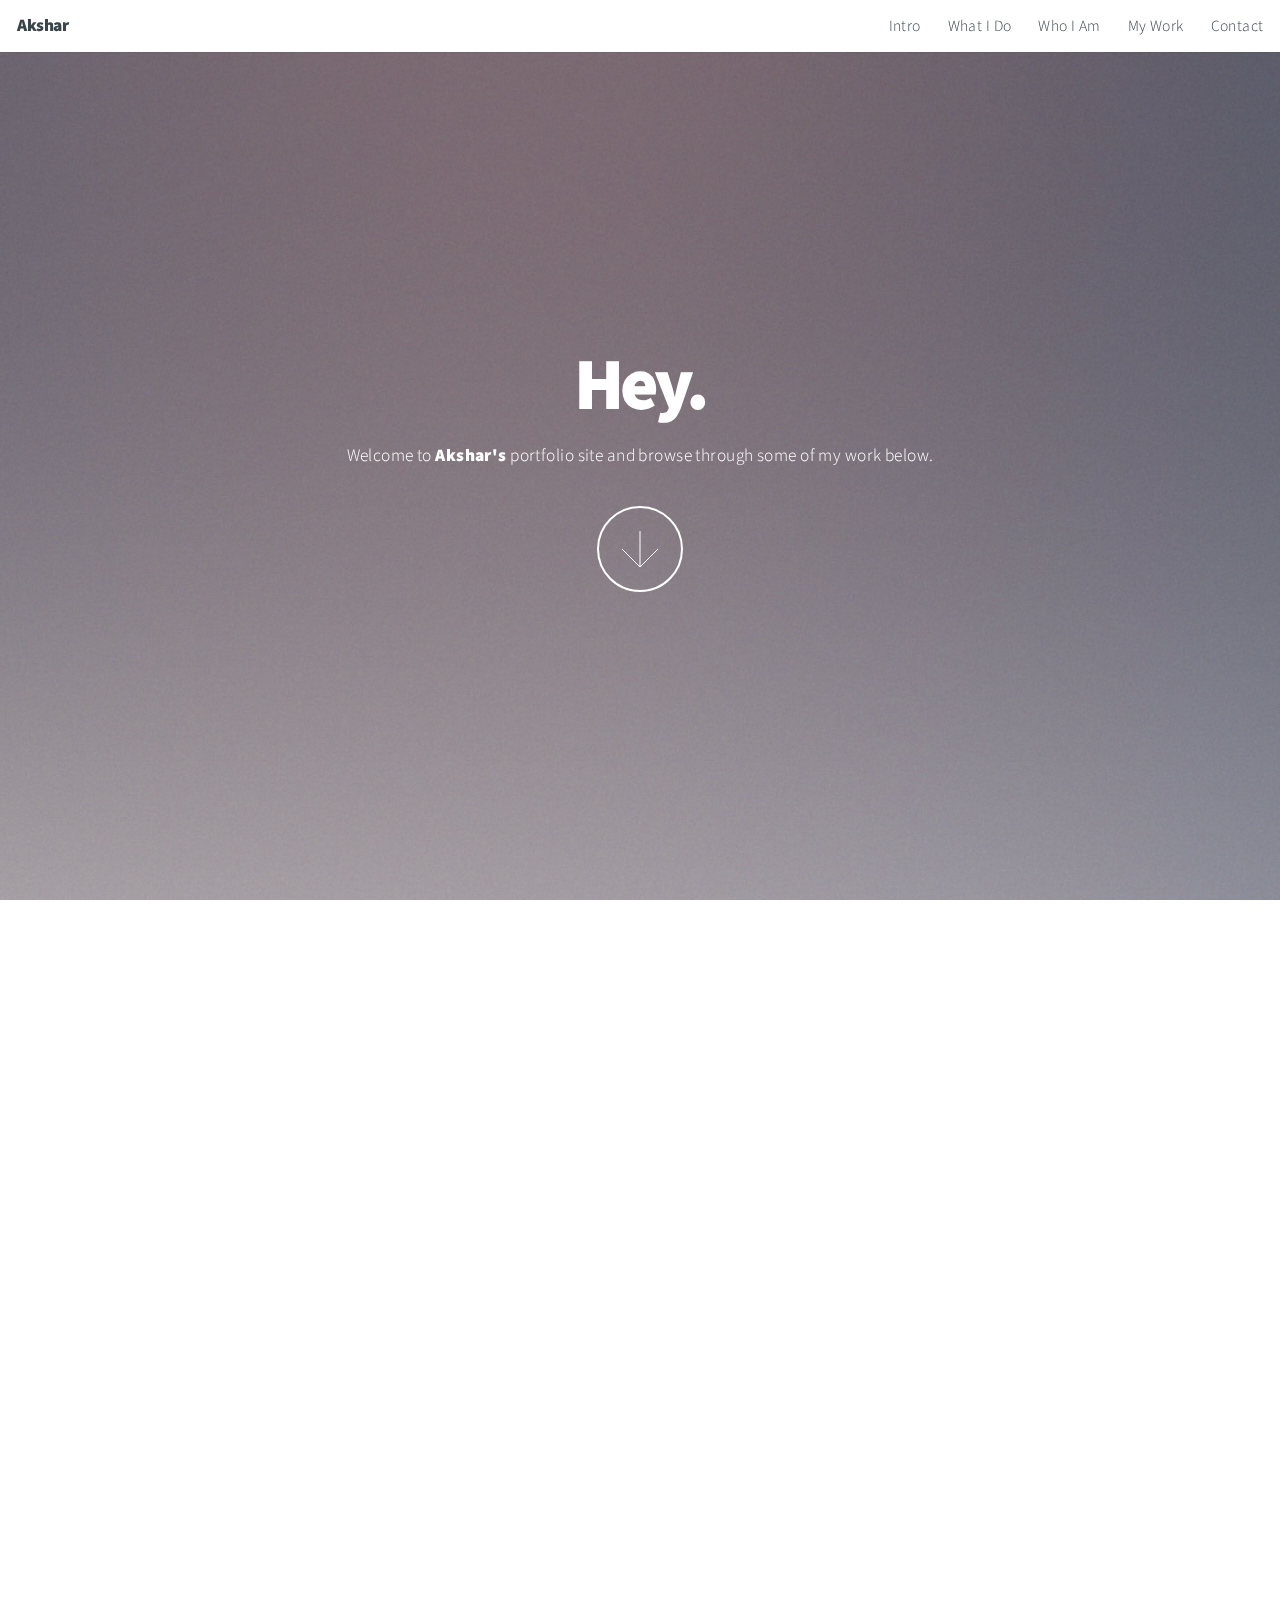
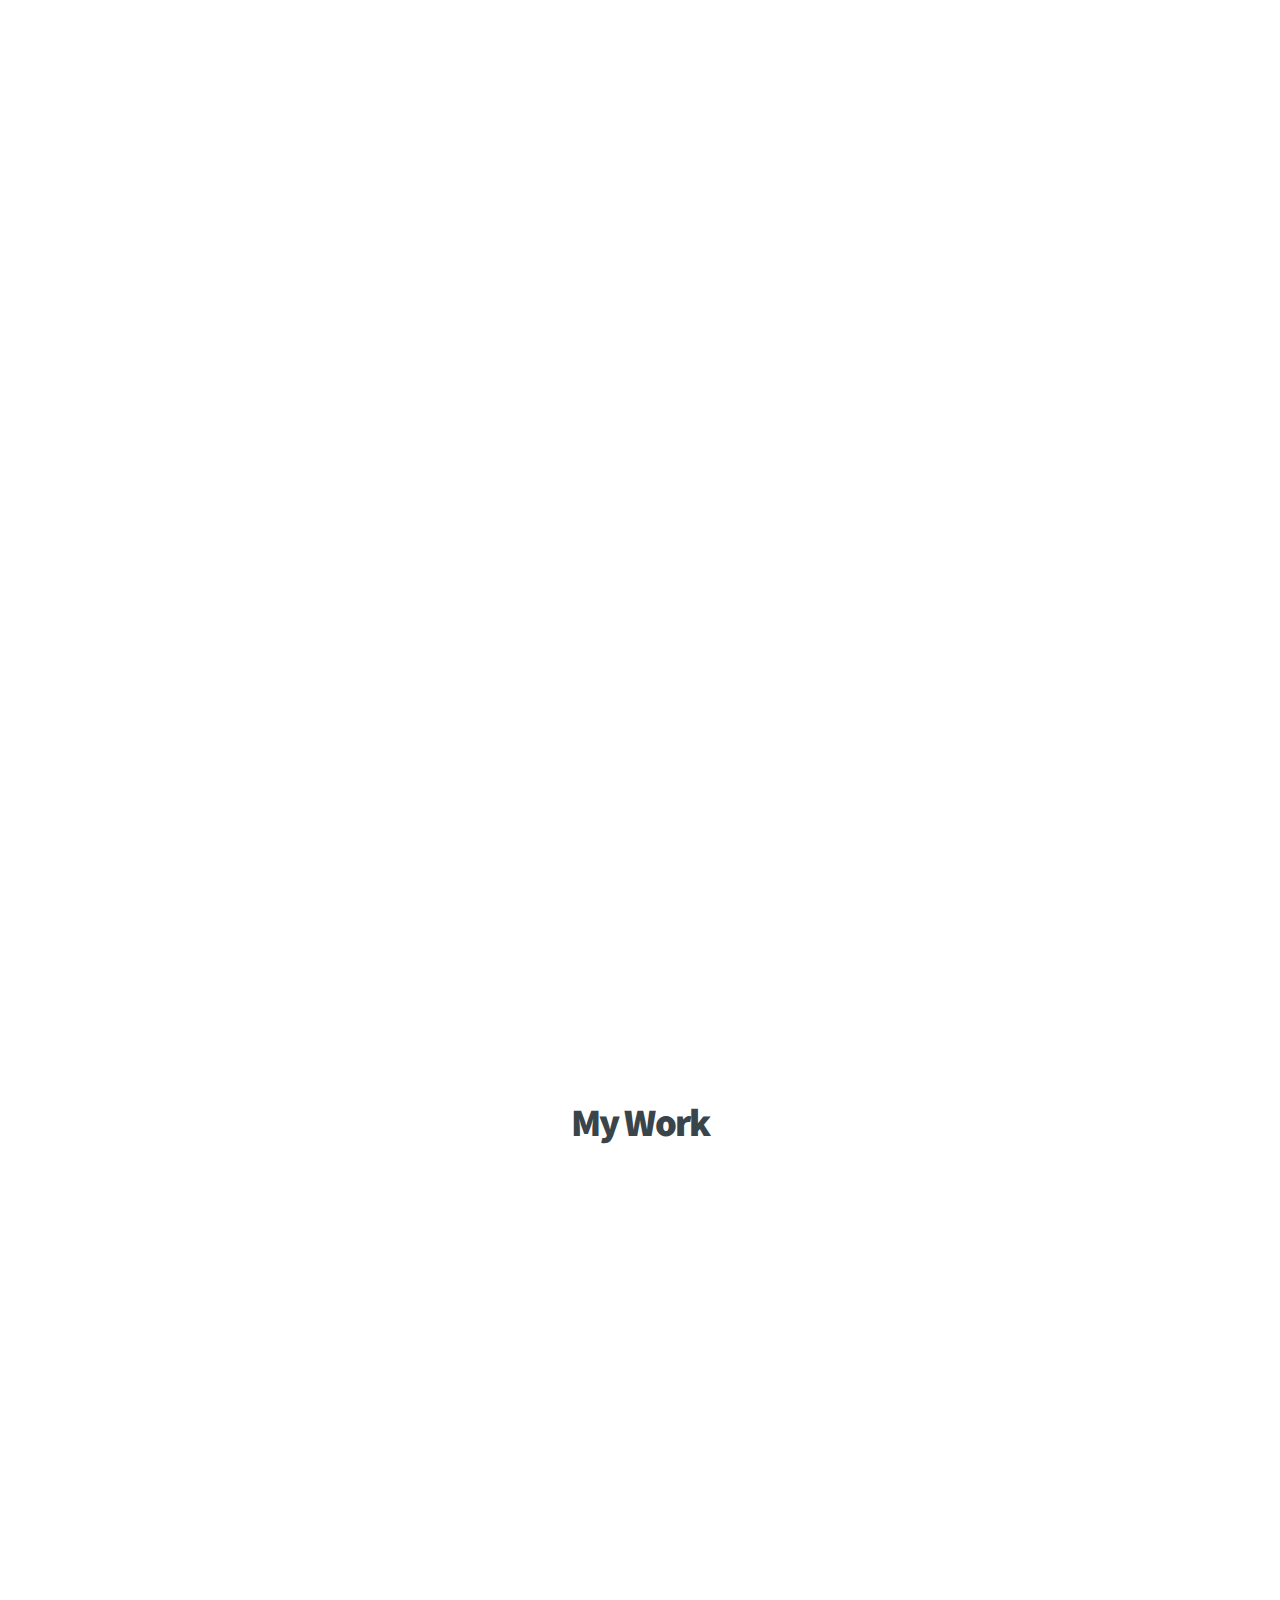
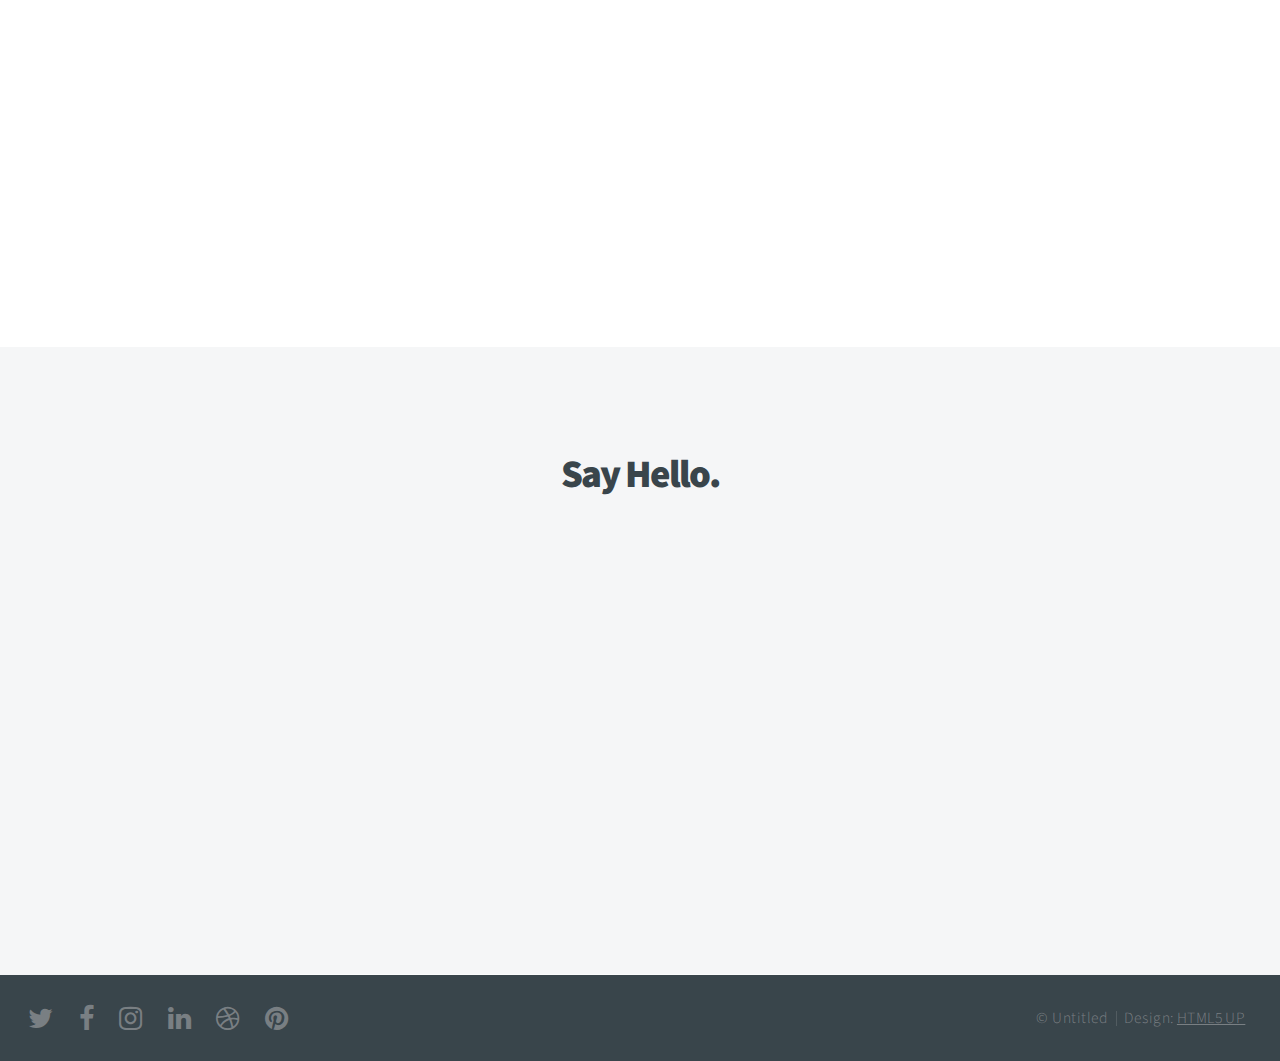
<file: index.html>
<!DOCTYPE HTML>
<!--
	Big Picture by HTML5 UP
	html5up.net | @ajlkn
	Free for personal and commercial use under the CCA 3.0 license (html5up.net/license)
-->
<html>
	<head>
		<title>Akshar Portfolio</title>
		<meta charset="utf-8" />
		<meta name="viewport" content="width=device-width, initial-scale=1" />
		<!--[if lte IE 8]><script src="assets/js/ie/html5shiv.js"></script><![endif]-->
		<link rel="stylesheet" href="assets/css/main.css" />
		<!--[if lte IE 8]><link rel="stylesheet" href="assets/css/ie8.css" /><![endif]-->
		<!--[if lte IE 9]><link rel="stylesheet" href="assets/css/ie9.css" /><![endif]-->
	</head>
	<body>

		<!-- Header -->
			<header id="header">
				<h1>Akshar</h1>
				<nav>
					<ul>
						<li><a href="#intro">Intro</a></li>
						<li><a href="#one">What I Do</a></li>
						<li><a href="#two">Who I Am</a></li>
						<li><a href="#work">My Work</a></li>
						<li><a href="#contact">Contact</a></li>
					</ul>
				</nav>
			</header>

		<!-- Intro -->
			<section id="intro" class="main style1 dark fullscreen">
				<div class="content">
					<header>
						<h2>Hey.</h2>
					</header>
					<p>Welcome to <strong>Akshar's</strong> portfolio site and browse through some of my work below.</p>
					<footer>
						<a href="#one" class="button style2 down">More</a>
					</footer>
				</div>
			</section>

		<!-- One -->
			<section id="one" class="main style2 right dark fullscreen">
				<div class="content box style2">
					<header>
						<h2>What I Do</h2>
					</header>
					<p>I am a web developer who specializes in both front end and back end web development. I have extensive knowledge using Javascript, Angular, Node, Express and SQL.</p>
				</div>
				<a href="#two" class="button style2 down anchored">Next</a>
			</section>

		<!-- Two -->
			<section id="two" class="main style2 left dark fullscreen">
				<div class="content box style2">
					<header>
						<h2>Who I Am</h2>
					</header>
					<p>My name is Akshar. I worked in financial services, before i got hit with the itch to code. Ever since then, I have completed two projects using the MEAN stack (MongoDB, Express, Angular, SQL and Node). I developed a personal ecommerce site and cloned the popular Nike website.</p>
				</div>
				<a href="#work" class="button style2 down anchored">Next</a>
			</section>

		<!-- Work -->
			<section id="work" class="main style3 primary">
				<div class="content">
					<header>
						<h2>My Work</h2>
						<!-- <p>Lorem ipsum dolor sit amet et sapien sed elementum egestas dolore condimentum.
						Fusce blandit ultrices sapien, in accumsan orci rhoncus eu. Sed sodales venenatis
						arcu, id varius justo euismod in. Curabitur egestas consectetur magna vitae.</p> -->
					</header>

					<!-- Gallery  -->
						<div class="gallery">
							<article class="from-left">
								<a href="images/mario.png" class="image fit"><img src="images/mario.png" title="github.com/aksharp99/DevMtn/tree/master/NoServerProject" alt="" /></a>
							</article>
							<article class="from-right">
								<a href="images/quickdirections.png" class="image fit"><img src="images/quickdirections.png" title="github.com/aksharp99/DevMtn/tree/master/SecondNoServerProject" alt="" /></a>
							</article>
							<article class="from-left">
								<a href="images/janeclone.png" class="image fit"><img src="images/janeclone.png" title="janeclone.herokuapp.com/#/" alt="" /></a>
							</article>
							<article class="from-right">
								<a href="images/cart.png" class="image fit"><img src="images/cart.png" title="janeclone.herokuapp.com/#/" alt="" /></a>
							</article>
							<article class="from-left">
								<a href="images/cart.png" class="image fit"><img src="images/cart.png" title="janeclone.herokuapp.com/#/" alt="" /></a>
							</article>
							<article class="from-right">
								<a href="images/nikeclone.png" class="image fit"><img src="images/nikeclone.png" title="www.nikeclone.com" alt="" /></a>
							</article>
						</div>

				</div>
			</section>

		<!-- Contact -->
			<section id="contact" class="main style3 secondary">
				<div class="content">
					<header>
						<h2>Say Hello.</h2>
						<!-- <p>Lorem ipsum dolor sit amet et sapien sed elementum egestas dolore condimentum.</p> -->
					</header>
					<div class="box">
						<form method="post" action="#">
							<div class="field half first"><input type="text" name="name" placeholder="Name" /></div>
							<div class="field half"><input type="email" name="email" placeholder="Email" /></div>
							<div class="field"><textarea name="message" placeholder="Message" rows="6"></textarea></div>
							<ul class="actions">
								<li><input type="submit" value="Send Message" /></li>
							</ul>
						</form>
					</div>
				</div>
			</section>

		<!-- Footer -->
			<footer id="footer">

				<!-- Icons -->
					<ul class="actions">
						<li><a href="#" class="icon fa-twitter"><span class="label">Twitter</span></a></li>
						<li><a href="#" class="icon fa-facebook"><span class="label">Facebook</span></a></li>
						<li><a href="#" class="icon fa-instagram"><span class="label">Instagram</span></a></li>
						<li><a href="#" class="icon fa-linkedin"><span class="label">LinkedIn</span></a></li>
						<li><a href="#" class="icon fa-dribbble"><span class="label">Dribbble</span></a></li>
						<li><a href="#" class="icon fa-pinterest"><span class="label">Pinterest</span></a></li>
					</ul>

				<!-- Menu -->
					<ul class="menu">
						<li>&copy; Untitled</li><li>Design: <a href="https://html5up.net">HTML5 UP</a></li>
					</ul>

			</footer>

		<!-- Scripts -->
			<script src="assets/js/jquery.min.js"></script>
			<script src="assets/js/jquery.poptrox.min.js"></script>
			<script src="assets/js/jquery.scrolly.min.js"></script>
			<script src="assets/js/jquery.scrollex.min.js"></script>
			<script src="assets/js/skel.min.js"></script>
			<script src="assets/js/util.js"></script>
			<!--[if lte IE 8]><script src="assets/js/ie/respond.min.js"></script><![endif]-->
			<script src="assets/js/main.js"></script>

	</body>
</html>
</file>
<file: assets/css/ie8.css>
/*
	Big Picture by HTML5 UP
	html5up.net | @ajlkn
	Free for personal and commercial use under the CCA 3.0 license (html5up.net/license)
*/

/* Form */

	form input[type="text"],
	form input[type="email"],
	form input[type="password"],
	form select,
	form textarea {
		position: relative;
		-ms-behavior: url("assets/js/ie/PIE.htc");
		border: solid 1px;
	}

/* Button */

	input[type="button"],
	input[type="submit"],
	input[type="reset"],
	.button,
	button {
		position: relative;
		-ms-behavior: url("assets/js/ie/PIE.htc");
	}

		input[type="button"].down,
		input[type="submit"].down,
		input[type="reset"].down,
		.button.down,
		button.down {
			text-indent: 0;
		}

/* Footer */

	#footer {
		color: #fff;
	}

/* Intro */

	#intro {
		-ms-behavior: url("assets/js/ie/backgroundsize.min.htc");
		background: url("../../images/intro.jpg");
		background-size: cover;
	}

		#intro .content {
			position: relative;
			z-index: 1;
		}

		#intro:after {
			content: '';
			background: url("images/overlay.png");
			width: 100%;
			height: 100%;
			position: absolute;
			left: 0;
			top: 0;
		}

/* One */

	#one {
		-ms-behavior: url("assets/js/ie/backgroundsize.min.htc");
		background: url("../../images/one.jpg");
		background-size: cover;
	}

		#one .content {
			position: relative;
			z-index: 1;
		}

		#one.left:before, #one.right:after {
			content: '';
			background: url("images/overlay.png");
			width: 100%;
			height: 100%;
			position: absolute;
			left: 0;
			top: 0;
		}

/* Two */

	#two {
		-ms-behavior: url("assets/js/ie/backgroundsize.min.htc");
		background: url("../../images/two.jpg");
		background-size: cover;
	}

		#two .content {
			position: relative;
			z-index: 1;
		}

		#two.left:before, #two.right:after {
			content: '';
			background: url("images/overlay.png");
			width: 100%;
			height: 100%;
			position: absolute;
			left: 0;
			top: 0;
		}
</file>
<file: assets/css/ie9.css>
/*
	Big Picture by HTML5 UP
	html5up.net | @ajlkn
	Free for personal and commercial use under the CCA 3.0 license (html5up.net/license)
*/

/* Loader */

	body:before, body:after {
		display: none !important;
	}

/* Gallery */

	.gallery:after {
		content: '';
		display: block;
		clear: both;
	}

	.gallery article {
		float: left;
	}

/* Main */

	.main.fullscreen {
		min-height: 0;
	}

	.main.style1 > .content {
		margin: 0 auto;
	}

/* Poptrox */

	.poptrox-popup .loader {
		display: none !important;
	}
</file>
<file: assets/css/main.css>
@import url("https://fonts.googleapis.com/css?family=Source+Sans+Pro:300,900");
@import url("font-awesome.min.css");

/*
	Big Picture by HTML5 UP
	html5up.net | @ajlkn
	Free for personal and commercial use under the CCA 3.0 license (html5up.net/license)
*/

/* Reset */

	html, body, div, span, applet, object, iframe, h1, h2, h3, h4, h5, h6, p, blockquote, pre, a, abbr, acronym, address, big, cite, code, del, dfn, em, img, ins, kbd, q, s, samp, small, strike, strong, sub, sup, tt, var, b, u, i, center, dl, dt, dd, ol, ul, li, fieldset, form, label, legend, table, caption, tbody, tfoot, thead, tr, th, td, article, aside, canvas, details, embed, figure, figcaption, footer, header, hgroup, menu, nav, output, ruby, section, summary, time, mark, audio, video {
		margin: 0;
		padding: 0;
		border: 0;
		font-size: 100%;
		font: inherit;
		vertical-align: baseline;
	}

	article, aside, details, figcaption, figure, footer, header, hgroup, menu, nav, section {
		display: block;
	}

	body {
		line-height: 1;
	}

	ol, ul {
		list-style: none;
	}

	blockquote, q {
		quotes: none;
	}

	blockquote:before, blockquote:after, q:before, q:after {
		content: '';
		content: none;
	}

	table {
		border-collapse: collapse;
		border-spacing: 0;
	}

	body {
		-webkit-text-size-adjust: none;
	}

/* Box Model */

	*, *:before, *:after {
		-moz-box-sizing: border-box;
		-webkit-box-sizing: border-box;
		box-sizing: border-box;
	}

/* Basic */

	@-ms-viewport {
		width: device-width;
	}

	html {
		height: 100%;
	}

	body {
		background: #ffffff;
		height: 100%;
		min-width: 320px;
	}

		body.is-loading *, body.is-loading *:before, body.is-loading *:after {
			-moz-animation: none !important;
			-webkit-animation: none !important;
			-ms-animation: none !important;
			animation: none !important;
			-moz-transition: none !important;
			-webkit-transition: none !important;
			-ms-transition: none !important;
			transition: none !important;
		}

/* Spinner */

	@-moz-keyframes spinner-rotate {
		0% {
			-moz-transform: scale(1) rotate(0deg);
			-webkit-transform: scale(1) rotate(0deg);
			-ms-transform: scale(1) rotate(0deg);
			transform: scale(1) rotate(0deg);
		}

		100% {
			-moz-transform: scale(1) rotate(360deg);
			-webkit-transform: scale(1) rotate(360deg);
			-ms-transform: scale(1) rotate(360deg);
			transform: scale(1) rotate(360deg);
		}
	}

	@-webkit-keyframes spinner-rotate {
		0% {
			-moz-transform: scale(1) rotate(0deg);
			-webkit-transform: scale(1) rotate(0deg);
			-ms-transform: scale(1) rotate(0deg);
			transform: scale(1) rotate(0deg);
		}

		100% {
			-moz-transform: scale(1) rotate(360deg);
			-webkit-transform: scale(1) rotate(360deg);
			-ms-transform: scale(1) rotate(360deg);
			transform: scale(1) rotate(360deg);
		}
	}

	@-ms-keyframes spinner-rotate {
		0% {
			-moz-transform: scale(1) rotate(0deg);
			-webkit-transform: scale(1) rotate(0deg);
			-ms-transform: scale(1) rotate(0deg);
			transform: scale(1) rotate(0deg);
		}

		100% {
			-moz-transform: scale(1) rotate(360deg);
			-webkit-transform: scale(1) rotate(360deg);
			-ms-transform: scale(1) rotate(360deg);
			transform: scale(1) rotate(360deg);
		}
	}

	@keyframes spinner-rotate {
		0% {
			-moz-transform: scale(1) rotate(0deg);
			-webkit-transform: scale(1) rotate(0deg);
			-ms-transform: scale(1) rotate(0deg);
			transform: scale(1) rotate(0deg);
		}

		100% {
			-moz-transform: scale(1) rotate(360deg);
			-webkit-transform: scale(1) rotate(360deg);
			-ms-transform: scale(1) rotate(360deg);
			transform: scale(1) rotate(360deg);
		}
	}

/* Loader */

	@-moz-keyframes spinner-show {
		0% {
			opacity: 0;
		}

		100% {
			opacity: 1;
		}
	}

	@-webkit-keyframes spinner-show {
		0% {
			opacity: 0;
		}

		100% {
			opacity: 1;
		}
	}

	@-ms-keyframes spinner-show {
		0% {
			opacity: 0;
		}

		100% {
			opacity: 1;
		}
	}

	@keyframes spinner-show {
		0% {
			opacity: 0;
		}

		100% {
			opacity: 1;
		}
	}

	@-moz-keyframes spinner-hide {
		0% {
			-moz-transform: scale(1) rotate(0deg);
			-webkit-transform: scale(1) rotate(0deg);
			-ms-transform: scale(1) rotate(0deg);
			transform: scale(1) rotate(0deg);
			color: #e5e6e7;
			z-index: 100001;
		}

		99% {
			-moz-transform: scale(0.5) rotate(360deg);
			-webkit-transform: scale(0.5) rotate(360deg);
			-ms-transform: scale(0.5) rotate(360deg);
			transform: scale(0.5) rotate(360deg);
			color: #e5e6e7;
			z-index: 100001;
		}

		100% {
			-moz-transform: scale(0.5) rotate(360deg);
			-webkit-transform: scale(0.5) rotate(360deg);
			-ms-transform: scale(0.5) rotate(360deg);
			transform: scale(0.5) rotate(360deg);
			color: #e5e6e7;
			z-index: -1;
		}
	}

	@-webkit-keyframes spinner-hide {
		0% {
			-moz-transform: scale(1) rotate(0deg);
			-webkit-transform: scale(1) rotate(0deg);
			-ms-transform: scale(1) rotate(0deg);
			transform: scale(1) rotate(0deg);
			color: #e5e6e7;
			z-index: 100001;
		}

		99% {
			-moz-transform: scale(0.5) rotate(360deg);
			-webkit-transform: scale(0.5) rotate(360deg);
			-ms-transform: scale(0.5) rotate(360deg);
			transform: scale(0.5) rotate(360deg);
			color: #e5e6e7;
			z-index: 100001;
		}

		100% {
			-moz-transform: scale(0.5) rotate(360deg);
			-webkit-transform: scale(0.5) rotate(360deg);
			-ms-transform: scale(0.5) rotate(360deg);
			transform: scale(0.5) rotate(360deg);
			color: #e5e6e7;
			z-index: -1;
		}
	}

	@-ms-keyframes spinner-hide {
		0% {
			-moz-transform: scale(1) rotate(0deg);
			-webkit-transform: scale(1) rotate(0deg);
			-ms-transform: scale(1) rotate(0deg);
			transform: scale(1) rotate(0deg);
			color: #e5e6e7;
			z-index: 100001;
		}

		99% {
			-moz-transform: scale(0.5) rotate(360deg);
			-webkit-transform: scale(0.5) rotate(360deg);
			-ms-transform: scale(0.5) rotate(360deg);
			transform: scale(0.5) rotate(360deg);
			color: #e5e6e7;
			z-index: 100001;
		}

		100% {
			-moz-transform: scale(0.5) rotate(360deg);
			-webkit-transform: scale(0.5) rotate(360deg);
			-ms-transform: scale(0.5) rotate(360deg);
			transform: scale(0.5) rotate(360deg);
			color: #e5e6e7;
			z-index: -1;
		}
	}

	@keyframes spinner-hide {
		0% {
			-moz-transform: scale(1) rotate(0deg);
			-webkit-transform: scale(1) rotate(0deg);
			-ms-transform: scale(1) rotate(0deg);
			transform: scale(1) rotate(0deg);
			color: #e5e6e7;
			z-index: 100001;
		}

		99% {
			-moz-transform: scale(0.5) rotate(360deg);
			-webkit-transform: scale(0.5) rotate(360deg);
			-ms-transform: scale(0.5) rotate(360deg);
			transform: scale(0.5) rotate(360deg);
			color: #e5e6e7;
			z-index: 100001;
		}

		100% {
			-moz-transform: scale(0.5) rotate(360deg);
			-webkit-transform: scale(0.5) rotate(360deg);
			-ms-transform: scale(0.5) rotate(360deg);
			transform: scale(0.5) rotate(360deg);
			color: #e5e6e7;
			z-index: -1;
		}
	}

	@-moz-keyframes overlay-hide {
		0% {
			opacity: 1;
			z-index: 100000;
		}

		15% {
			opacity: 1;
			z-index: 100000;
		}

		99% {
			opacity: 0;
			z-index: 100000;
		}

		100% {
			opacity: 0;
			z-index: -1;
		}
	}

	@-webkit-keyframes overlay-hide {
		0% {
			opacity: 1;
			z-index: 100000;
		}

		15% {
			opacity: 1;
			z-index: 100000;
		}

		99% {
			opacity: 0;
			z-index: 100000;
		}

		100% {
			opacity: 0;
			z-index: -1;
		}
	}

	@-ms-keyframes overlay-hide {
		0% {
			opacity: 1;
			z-index: 100000;
		}

		15% {
			opacity: 1;
			z-index: 100000;
		}

		99% {
			opacity: 0;
			z-index: 100000;
		}

		100% {
			opacity: 0;
			z-index: -1;
		}
	}

	@keyframes overlay-hide {
		0% {
			opacity: 1;
			z-index: 100000;
		}

		15% {
			opacity: 1;
			z-index: 100000;
		}

		99% {
			opacity: 0;
			z-index: 100000;
		}

		100% {
			opacity: 0;
			z-index: -1;
		}
	}

	body {
		text-decoration: none;
	}

		body:before {
			-moz-animation: spinner-show 1.5s 1 0.25s ease forwards, spinner-hide 0.25s ease-in-out forwards !important;
			-webkit-animation: spinner-show 1.5s 1 0.25s ease forwards, spinner-hide 0.25s ease-in-out forwards !important;
			-ms-animation: spinner-show 1.5s 1 0.25s ease forwards, spinner-hide 0.25s ease-in-out forwards !important;
			animation: spinner-show 1.5s 1 0.25s ease forwards, spinner-hide 0.25s ease-in-out forwards !important;
			-moz-transform-origin: 50% 50%;
			-webkit-transform-origin: 50% 50%;
			-ms-transform-origin: 50% 50%;
			transform-origin: 50% 50%;
			-moz-osx-font-smoothing: grayscale;
			-webkit-font-smoothing: antialiased;
			font-family: FontAwesome;
			font-style: normal;
			font-weight: normal;
			text-transform: none !important;
			color: #e5e6e7;
			content: '\f1ce';
			cursor: default;
			display: block;
			font-size: 2em;
			height: 2em;
			left: 50%;
			line-height: 2em;
			margin: -1em 0 0 -1em;
			opacity: 0;
			position: fixed;
			text-align: center;
			top: 50%;
			width: 2em;
			z-index: -1;
		}

		body:after {
			-moz-animation: overlay-hide 1.5s ease-in forwards !important;
			-webkit-animation: overlay-hide 1.5s ease-in forwards !important;
			-ms-animation: overlay-hide 1.5s ease-in forwards !important;
			animation: overlay-hide 1.5s ease-in forwards !important;
			background: #ffffff;
			content: '';
			display: block;
			height: 100%;
			left: 0;
			opacity: 0;
			position: fixed;
			top: 0;
			width: 100%;
			z-index: -1;
		}

		body.is-loading:before {
			-moz-animation: spinner-show 1.5s 1 0.25s ease forwards, spinner-rotate 0.75s infinite linear !important;
			-webkit-animation: spinner-show 1.5s 1 0.25s ease forwards, spinner-rotate 0.75s infinite linear !important;
			-ms-animation: spinner-show 1.5s 1 0.25s ease forwards, spinner-rotate 0.75s infinite linear !important;
			animation: spinner-show 1.5s 1 0.25s ease forwards, spinner-rotate 0.75s infinite linear !important;
			z-index: 100001;
		}

		body.is-loading:after {
			-moz-animation: none !important;
			-webkit-animation: none !important;
			-ms-animation: none !important;
			animation: none !important;
			opacity: 1;
			z-index: 100000;
		}

	@media (-webkit-min-device-pixel-ratio: 2) {

		body:before {
			line-height: 2.025em;
		}

	}

/* Type */

	body, input, textarea, select {
		font-family: "Source Sans Pro", "sans-serif";
		font-weight: 300;
		font-size: 18pt;
		line-height: 1.75em;
		color: #39454b;
		letter-spacing: 0.025em;
	}

		@media screen and (max-width: 1920px) {

			body, input, textarea, select {
				font-size: 17pt;
			}

		}

		@media screen and (max-width: 1680px) {

			body, input, textarea, select {
				font-size: 15pt;
			}

		}

		@media screen and (max-width: 1280px) {

			body, input, textarea, select {
				font-size: 13pt;
			}

		}

		@media screen and (max-width: 1000px) {

			body, input, textarea, select {
				font-size: 13pt;
			}

		}

		@media screen and (max-width: 736px) {

			body, input, textarea, select {
				font-size: 12pt;
				line-height: 1.5em;
			}

		}

	h1, h2, h3, h4, h5, h6 {
		font-weight: 900;
		color: inherit;
		letter-spacing: -0.0325em;
	}

		h1 a, h2 a, h3 a, h4 a, h5 a, h6 a {
			color: inherit;
			text-decoration: none;
		}

	h2 {
		font-size: 2.25em;
		line-height: 1.25em;
		letter-spacing: -0.05em;
	}

	@media screen and (max-width: 736px) {

		h2 {
			font-size: 1.5em;
		}

	}

	strong, b {
		font-weight: 900;
		color: inherit;
	}

	em, i {
		font-style: italic;
	}

	a {
		-moz-transition: color 0.2s ease-in-out;
		-webkit-transition: color 0.2s ease-in-out;
		-ms-transition: color 0.2s ease-in-out;
		transition: color 0.2s ease-in-out;
		color: #98c593;
	}

	sub {
		position: relative;
		top: 0.5em;
		font-size: 0.8em;
	}

	sup {
		position: relative;
		top: -0.5em;
		font-size: 0.8em;
	}

	hr {
		border: 0;
		border-top: solid 1px #e5e6e7;
	}

	blockquote {
		border-left: solid 0.5em #e5e6e7;
		padding: 1em 0 1em 2em;
		font-style: italic;
	}

	p, ul, ol, dl, table {
		margin-bottom: 1em;
	}

/* Box */

	.box {
		background: #ffffff;
		color: #39454b;
		padding: 2em;
	}

		.box > :last-child {
			margin-bottom: 0;
		}

		.box.style2 {
			padding: 3.5em 2.5em 3.5em 2.5em;
		}

		@media screen and (max-width: 736px) {

			.box {
				padding: 1em;
			}

				.box.style2 {
					padding: 1.5em 1.25em 1.5em 1.25em;
					background-color: rgba(255, 255, 255, 0.9);
				}

		}

/* Button */

	input[type="button"],
	input[type="submit"],
	input[type="reset"],
	.button,
	button {
		-moz-appearance: none;
		-webkit-appearance: none;
		-ms-appearance: none;
		appearance: none;
		-moz-transition: background-color 0.2s ease-in-out;
		-webkit-transition: background-color 0.2s ease-in-out;
		-ms-transition: background-color 0.2s ease-in-out;
		transition: background-color 0.2s ease-in-out;
		background-color: #98c593;
		border: 0;
		border-radius: 3.5em;
		color: #ffffff;
		cursor: pointer;
		display: inline-block;
		height: 3.5em;
		line-height: 3.5em;
		outline: 0;
		padding: 0 2em 0 2em;
		position: relative;
		text-align: center;
		text-decoration: none;
	}

		input[type="button"].down,
		input[type="submit"].down,
		input[type="reset"].down,
		.button.down,
		button.down {
			width: 5em;
			height: 5em;
			line-height: 4.5em;
			padding: 0;
			background-image: url("images/dark-arrow.svg");
			background-position: center center;
			background-repeat: no-repeat;
			text-indent: -10em;
			overflow: hidden;
		}

			input[type="button"].down.anchored,
			input[type="submit"].down.anchored,
			input[type="reset"].down.anchored,
			.button.down.anchored,
			button.down.anchored {
				bottom: 0;
				border-bottom: 0;
				border-radius: 3em 3em 0 0;
				height: 4.5em;
				margin-left: -2.5em;
			}

		input[type="button"].anchored,
		input[type="submit"].anchored,
		input[type="reset"].anchored,
		.button.anchored,
		button.anchored {
			position: absolute;
			left: 50%;
		}

		input[type="button"]:hover,
		input[type="submit"]:hover,
		input[type="reset"]:hover,
		.button:hover,
		button:hover {
			background-color: #a8cea4;
		}

		input[type="button"]:active,
		input[type="submit"]:active,
		input[type="reset"]:active,
		.button:active,
		button:active {
			background-color: #88bc82;
		}

		input[type="button"].style2,
		input[type="submit"].style2,
		input[type="reset"].style2,
		.button.style2,
		button.style2 {
			background-color: transparent;
			border: solid 2px #e5e6e7;
			color: inherit;
		}

			input[type="button"].style2:hover,
			input[type="submit"].style2:hover,
			input[type="reset"].style2:hover,
			.button.style2:hover,
			button.style2:hover {
				background-color: rgba(229, 230, 231, 0.25);
			}

			input[type="button"].style2:active,
			input[type="submit"].style2:active,
			input[type="reset"].style2:active,
			.button.style2:active,
			button.style2:active {
				background-color: rgba(229, 230, 231, 0.375);
			}

			input[type="button"].style2.down,
			input[type="submit"].style2.down,
			input[type="reset"].style2.down,
			.button.style2.down,
			button.style2.down {
				background-image: url("images/arrow.svg");
			}

/* Form */

	form {
		margin: 0 0 2em 0;
	}

		form .field {
			margin: 0 0 1.5em 0;
		}

			form .field.half {
				width: 50%;
				float: left;
				padding: 0 0 0 0.75em;
			}

				form .field.half.first {
					padding: 0 0.75em 0 0;
				}

		form > .actions {
			margin: 1.5em 0 0 0 !important;
		}

		@media screen and (max-width: 736px) {

			form .field {
				margin: 0 0 1em 0;
			}

				form .field.half {
					padding: 0 0 0 0.5em;
				}

					form .field.half.first {
						padding: 0 0.5em 0 0;
					}

			form > .actions {
				margin: 1em 0 0 0 !important;
			}

		}

		@media screen and (max-width: 480px) {

			form .field.half {
				width: 100%;
				float: none;
				padding: 0;
			}

				form .field.half.first {
					padding: 0;
				}

		}

	label {
		display: block;
	}

	input[type="text"],
	input[type="password"],
	input[type="email"],
	input[type="tel"],
	input[type="search"],
	input[type="url"],
	select,
	textarea {
		-moz-appearance: none;
		-webkit-appearance: none;
		-ms-appearance: none;
		appearance: none;
		-moz-transition: border-color 0.2s ease-in-out, color 0.2s ease-in-out;
		-webkit-transition: border-color 0.2s ease-in-out, color 0.2s ease-in-out;
		-ms-transition: border-color 0.2s ease-in-out, color 0.2s ease-in-out;
		transition: border-color 0.2s ease-in-out, color 0.2s ease-in-out;
		color: #39454b;
		display: block;
		width: 100%;
		padding: 0.65em 0.75em;
		background: none;
		border: solid 2px #e5e6e7;
		color: inherit;
		border-radius: 0.5em;
		outline: none;
	}

		input[type="text"]:focus,
		input[type="password"]:focus,
		input[type="email"]:focus,
		input[type="tel"]:focus,
		input[type="search"]:focus,
		input[type="url"]:focus,
		select:focus,
		textarea:focus {
			border-color: #9ac8e9;
		}

	input[type="text"],
	input[type="password"],
	input[type="email"],
	input[type="tel"],
	input[type="search"],
	input[type="url"],
	select {
		line-height: 1.35em;
	}

	textarea {
		min-height: 8em;
	}

	::-moz-focus-inner {
		border: 0;
	}

	::-webkit-input-placeholder {
		opacity: 0.375;
	}

	:-moz-placeholder {
		opacity: 0.375;
	}

	::-moz-placeholder {
		opacity: 0.375;
	}

	:-ms-input-placeholder {
		opacity: 0.375;
	}

	.formerize-placeholder {
		opacity: 0.375;
	}

/* Icon */

	.icon {
		text-decoration: none;
	}

		.icon:before {
			display: inline-block;
			font-family: FontAwesome;
			font-size: 1.25em;
			text-decoration: none;
			font-style: normal;
			font-weight: normal;
			line-height: 1;
			-webkit-font-smoothing: antialiased;
			-moz-osx-font-smoothing: grayscale;
		}

		.icon > .label {
			display: none;
		}

/* Image */

	.image {
		position: relative;
		display: inline-block;
	}

		.image:before {
			content: '';
			position: absolute;
			left: 0;
			top: 0;
			width: 100%;
			height: 100%;
			background: url("images/overlay.png");
		}

		.image img {
			display: block;
			width: 100%;
		}

		.image.featured {
			display: block;
			width: 100%;
			margin: 0 0 2em 0;
		}

		.image.fit {
			display: block;
			width: 100%;
		}

		.image.left {
			float: left;
			margin: 0 2em 2em 0;
		}

		.image.centered {
			display: block;
			margin: 0 0 2em 0;
		}

			.image.centered img {
				margin: 0 auto;
				width: auto;
			}

/* List */

	ul.default {
		list-style: disc;
		padding-left: 1em;
	}

		ul.default li {
			padding-left: 0.5em;
		}

	ul.icons {
		cursor: default;
	}

		ul.icons li {
			display: inline-block;
		}

		ul.icons a {
			display: inline-block;
			width: 2em;
			height: 2em;
			line-height: 2em;
			text-align: center;
			border: 0;
		}

	ul.menu {
		cursor: default;
	}

		ul.menu li {
			display: inline-block;
			line-height: 1em;
			border-left: solid 1px #e5e6e7;
			padding: 0 0 0 0.5em;
			margin: 0 0 0 0.5em;
		}

			ul.menu li:first-child {
				border-left: 0;
				padding-left: 0;
				margin-left: 0;
			}

	ul.actions {
		cursor: default;
	}

		ul.actions li {
			display: inline-block;
			margin: 0 0 0 0.5em;
		}

			ul.actions li:first-child {
				margin-left: 0;
			}

	ol.default {
		list-style: decimal;
		padding-left: 1.25em;
	}

		ol.default li {
			padding-left: 0.25em;
		}

/* Sections/Article */

	header {
		margin-bottom: 1em;
	}

		header p {
			display: block;
			margin: 1em 0 0 0;
			padding: 0 0 0.5em 0;
		}

	footer {
		margin-top: 2em;
	}

/* Table */

	table {
		width: 100%;
	}

		table.default {
			width: 100%;
		}

			table.default tbody tr:nth-child(2n+2) {
				background: rgba(229, 230, 231, 0.5);
			}

			table.default td {
				padding: 0.5em 1em 0.5em 1em;
			}

			table.default th {
				text-align: left;
				font-weight: 900;
				padding: 0.5em 1em 0.5em 1em;
			}

			table.default thead {
				background: #39454b;
				color: #ffffff;
			}

			table.default tfoot {
				background: #e5e6e7;
			}

/* Poptrox */

	.poptrox-popup {
		-moz-box-sizing: content-box;
		-webkit-box-sizing: content-box;
		-ms-box-sizing: content-box;
		box-sizing: content-box;
		background: #fff;
		padding-bottom: 3em;
		box-shadow: 0 0.1em 0.15em 0 rgba(0, 0, 0, 0.15);
	}

		.poptrox-popup .loader {
			position: absolute;
			top: 50%;
			left: 50%;
			margin: -1em 0 0 -1em;
			width: 2em;
			height: 2em;
			display: block;
			font-size: 2em;
		}

			.poptrox-popup .loader:before {
				-moz-animation: spinner-rotate 0.75s infinite linear !important;
				-webkit-animation: spinner-rotate 0.75s infinite linear !important;
				-ms-animation: spinner-rotate 0.75s infinite linear !important;
				animation: spinner-rotate 0.75s infinite linear !important;
				-moz-osx-font-smoothing: grayscale;
				-webkit-font-smoothing: antialiased;
				font-family: FontAwesome;
				font-style: normal;
				font-weight: normal;
				text-transform: none !important;
				color: #e5e6e7;
				content: '\f1ce';
				cursor: default;
				display: block;
				height: 2em;
				left: 0;
				line-height: 2em;
				position: absolute;
				text-align: center;
				top: 0;
				width: 2em;
			}

		.poptrox-popup .caption {
			position: absolute;
			bottom: 0;
			left: 0;
			background: #ffffff;
			width: 100%;
			height: 3em;
			line-height: 2.8em;
			text-align: center;
			cursor: default;
			z-index: 1;
			font-size: 0.9em;
		}

		.poptrox-popup .nav-next,
		.poptrox-popup .nav-previous {
			-moz-transition: opacity 0.2s ease-in-out;
			-webkit-transition: opacity 0.2s ease-in-out;
			-ms-transition: opacity 0.2s ease-in-out;
			transition: opacity 0.2s ease-in-out;
			position: absolute;
			top: 0;
			width: 50%;
			height: 100%;
			opacity: 0;
			cursor: pointer;
			background: rgba(0, 0, 0, 0.01);
			-webkit-tap-highlight-color: rgba(255, 255, 255, 0);
		}

		.poptrox-popup .nav-next:before,
		.poptrox-popup .nav-previous:before {
			content: '';
			position: absolute;
			width: 96px;
			height: 64px;
			background: url("images/poptrox-nav.svg");
			top: calc(50% - 1.5em);
			margin: -32px 0 0 0;
		}

		.poptrox-popup:hover .nav-next,
		.poptrox-popup:hover .nav-previous {
			opacity: 0.5;
		}

		.poptrox-popup:hover .nav-next:hover,
		.poptrox-popup:hover .nav-previous:hover {
			opacity: 1.0;
		}

		.poptrox-popup .nav-previous:before {
			-moz-transform: scaleX(-1);
			-webkit-transform: scaleX(-1);
			-ms-transform: scaleX(-1);
			transform: scaleX(-1);
			-ms-filter: "FlipH";
			filter: FlipH;
		}

		.poptrox-popup .nav-next {
			right: 0;
		}

			.poptrox-popup .nav-next:before {
				right: 0;
			}

		.poptrox-popup .nav-previous {
			left: 0;
		}

			.poptrox-popup .nav-previous:before {
				left: 0;
			}

		.poptrox-popup .closer {
			-moz-transition: opacity 0.2s ease-in-out;
			-webkit-transition: opacity 0.2s ease-in-out;
			-ms-transition: opacity 0.2s ease-in-out;
			transition: opacity 0.2s ease-in-out;
			position: absolute;
			top: 0;
			right: 0;
			width: 64px;
			height: 64px;
			text-indent: -9999px;
			z-index: 2;
			opacity: 0;
			-webkit-tap-highlight-color: rgba(255, 255, 255, 0);
		}

			.poptrox-popup .closer:before {
				content: '';
				display: block;
				position: absolute;
				right: 16px;
				top: 16px;
				width: 40px;
				height: 40px;
				border-radius: 100%;
				box-shadow: inset 0 0 0 2px #fff;
				background: url("images/poptrox-closer.svg") center center;
				color: #ffffff !important;
			}

		.poptrox-popup:hover .closer {
			opacity: 0.5;
		}

			.poptrox-popup:hover .closer:hover {
				opacity: 1.0;
			}

		body.is-touch .poptrox-popup .nav-next,
		body.is-touch .poptrox-popup .nav-previous,
		body.is-touch .poptrox-popup .closer {
			opacity: 1.0 !important;
		}

		@media screen and (max-width: 736px) {

			.poptrox-popup .nav-next:before,
			.poptrox-popup .nav-previous:before {
				width: 48px;
				height: 32px;
				background-size: contain;
				margin: -16px 0 0 0;
			}

			.poptrox-popup .closer:before {
				right: 12px;
				top: 12px;
				width: 20px;
				height: 20px;
				box-shadow: inset 0 0 0 1px #fff;
				background-size: contain;
				opacity: 0.65;
			}

		}

/* Gallery */

	.gallery {
		display: -moz-flex;
		display: -webkit-flex;
		display: -ms-flex;
		display: flex;
		-moz-flex-wrap: wrap;
		-webkit-flex-wrap: wrap;
		-ms-flex-wrap: wrap;
		flex-wrap: wrap;
		width: 45em;
		max-width: 100%;
		margin: 0 auto 2em auto;
	}

		.gallery article {
			-moz-transition: -moz-transform 1s ease, opacity 1s ease;
			-webkit-transition: -webkit-transform 1s ease, opacity 1s ease;
			-ms-transition: -ms-transform 1s ease, opacity 1s ease;
			transition: transform 1s ease, opacity 1s ease;
			-moz-transform: translateX(0);
			-webkit-transform: translateX(0);
			-ms-transform: translateX(0);
			transform: translateX(0);
			width: 50%;
			position: relative;
			opacity: 1.0;
		}

			.gallery article .image {
				margin: 0;
				display: block;
			}

			.gallery article:nth-last-child(1n) {
				-moz-transition-delay: 0.05s;
				-webkit-transition-delay: 0.05s;
				-ms-transition-delay: 0.05s;
				transition-delay: 0.05s;
			}

			.gallery article:nth-last-child(2n) {
				-moz-transition-delay: 0.05s;
				-webkit-transition-delay: 0.05s;
				-ms-transition-delay: 0.05s;
				transition-delay: 0.05s;
			}

			.gallery article:nth-last-child(2n) {
				-moz-transition-delay: 0.1s;
				-webkit-transition-delay: 0.1s;
				-ms-transition-delay: 0.1s;
				transition-delay: 0.1s;
			}

			.gallery article:nth-last-child(3n) {
				-moz-transition-delay: 0.1s;
				-webkit-transition-delay: 0.1s;
				-ms-transition-delay: 0.1s;
				transition-delay: 0.1s;
			}

			.gallery article:nth-last-child(3n) {
				-moz-transition-delay: 0.15s;
				-webkit-transition-delay: 0.15s;
				-ms-transition-delay: 0.15s;
				transition-delay: 0.15s;
			}

			.gallery article:nth-last-child(4n) {
				-moz-transition-delay: 0.15s;
				-webkit-transition-delay: 0.15s;
				-ms-transition-delay: 0.15s;
				transition-delay: 0.15s;
			}

			.gallery article:nth-last-child(4n) {
				-moz-transition-delay: 0.2s;
				-webkit-transition-delay: 0.2s;
				-ms-transition-delay: 0.2s;
				transition-delay: 0.2s;
			}

			.gallery article:nth-last-child(5n) {
				-moz-transition-delay: 0.2s;
				-webkit-transition-delay: 0.2s;
				-ms-transition-delay: 0.2s;
				transition-delay: 0.2s;
			}

			.gallery article:nth-last-child(5n) {
				-moz-transition-delay: 0.25s;
				-webkit-transition-delay: 0.25s;
				-ms-transition-delay: 0.25s;
				transition-delay: 0.25s;
			}

			.gallery article:nth-last-child(6n) {
				-moz-transition-delay: 0.25s;
				-webkit-transition-delay: 0.25s;
				-ms-transition-delay: 0.25s;
				transition-delay: 0.25s;
			}

			.gallery article:nth-last-child(6n) {
				-moz-transition-delay: 0.3s;
				-webkit-transition-delay: 0.3s;
				-ms-transition-delay: 0.3s;
				transition-delay: 0.3s;
			}

			.gallery article:nth-last-child(7n) {
				-moz-transition-delay: 0.3s;
				-webkit-transition-delay: 0.3s;
				-ms-transition-delay: 0.3s;
				transition-delay: 0.3s;
			}

			.gallery article:nth-last-child(7n) {
				-moz-transition-delay: 0.35s;
				-webkit-transition-delay: 0.35s;
				-ms-transition-delay: 0.35s;
				transition-delay: 0.35s;
			}

			.gallery article:nth-last-child(8n) {
				-moz-transition-delay: 0.35s;
				-webkit-transition-delay: 0.35s;
				-ms-transition-delay: 0.35s;
				transition-delay: 0.35s;
			}

			.gallery article:nth-last-child(8n) {
				-moz-transition-delay: 0.4s;
				-webkit-transition-delay: 0.4s;
				-ms-transition-delay: 0.4s;
				transition-delay: 0.4s;
			}

			.gallery article:nth-last-child(9n) {
				-moz-transition-delay: 0.4s;
				-webkit-transition-delay: 0.4s;
				-ms-transition-delay: 0.4s;
				transition-delay: 0.4s;
			}

			.gallery article:nth-last-child(9n) {
				-moz-transition-delay: 0.45s;
				-webkit-transition-delay: 0.45s;
				-ms-transition-delay: 0.45s;
				transition-delay: 0.45s;
			}

			.gallery article:nth-last-child(10n) {
				-moz-transition-delay: 0.45s;
				-webkit-transition-delay: 0.45s;
				-ms-transition-delay: 0.45s;
				transition-delay: 0.45s;
			}

			.gallery article:nth-last-child(10n) {
				-moz-transition-delay: 0.5s;
				-webkit-transition-delay: 0.5s;
				-ms-transition-delay: 0.5s;
				transition-delay: 0.5s;
			}

			.gallery article:nth-last-child(11n) {
				-moz-transition-delay: 0.5s;
				-webkit-transition-delay: 0.5s;
				-ms-transition-delay: 0.5s;
				transition-delay: 0.5s;
			}

			.gallery article:nth-last-child(11n) {
				-moz-transition-delay: 0.55s;
				-webkit-transition-delay: 0.55s;
				-ms-transition-delay: 0.55s;
				transition-delay: 0.55s;
			}

			.gallery article:nth-last-child(12n) {
				-moz-transition-delay: 0.55s;
				-webkit-transition-delay: 0.55s;
				-ms-transition-delay: 0.55s;
				transition-delay: 0.55s;
			}

			.gallery article:nth-last-child(12n) {
				-moz-transition-delay: 0.6s;
				-webkit-transition-delay: 0.6s;
				-ms-transition-delay: 0.6s;
				transition-delay: 0.6s;
			}

			.gallery article:nth-last-child(13n) {
				-moz-transition-delay: 0.6s;
				-webkit-transition-delay: 0.6s;
				-ms-transition-delay: 0.6s;
				transition-delay: 0.6s;
			}

			.gallery article:nth-last-child(13n) {
				-moz-transition-delay: 0.65s;
				-webkit-transition-delay: 0.65s;
				-ms-transition-delay: 0.65s;
				transition-delay: 0.65s;
			}

			.gallery article:nth-last-child(14n) {
				-moz-transition-delay: 0.65s;
				-webkit-transition-delay: 0.65s;
				-ms-transition-delay: 0.65s;
				transition-delay: 0.65s;
			}

			.gallery article:nth-last-child(14n) {
				-moz-transition-delay: 0.7s;
				-webkit-transition-delay: 0.7s;
				-ms-transition-delay: 0.7s;
				transition-delay: 0.7s;
			}

			.gallery article:nth-last-child(15n) {
				-moz-transition-delay: 0.7s;
				-webkit-transition-delay: 0.7s;
				-ms-transition-delay: 0.7s;
				transition-delay: 0.7s;
			}

			.gallery article:nth-last-child(15n) {
				-moz-transition-delay: 0.75s;
				-webkit-transition-delay: 0.75s;
				-ms-transition-delay: 0.75s;
				transition-delay: 0.75s;
			}

			.gallery article:nth-last-child(16n) {
				-moz-transition-delay: 0.75s;
				-webkit-transition-delay: 0.75s;
				-ms-transition-delay: 0.75s;
				transition-delay: 0.75s;
			}

			.gallery article:nth-last-child(16n) {
				-moz-transition-delay: 0.8s;
				-webkit-transition-delay: 0.8s;
				-ms-transition-delay: 0.8s;
				transition-delay: 0.8s;
			}

			.gallery article:nth-last-child(17n) {
				-moz-transition-delay: 0.8s;
				-webkit-transition-delay: 0.8s;
				-ms-transition-delay: 0.8s;
				transition-delay: 0.8s;
			}

			.gallery article:nth-last-child(17n) {
				-moz-transition-delay: 0.85s;
				-webkit-transition-delay: 0.85s;
				-ms-transition-delay: 0.85s;
				transition-delay: 0.85s;
			}

			.gallery article:nth-last-child(18n) {
				-moz-transition-delay: 0.85s;
				-webkit-transition-delay: 0.85s;
				-ms-transition-delay: 0.85s;
				transition-delay: 0.85s;
			}

			.gallery article:nth-last-child(18n) {
				-moz-transition-delay: 0.9s;
				-webkit-transition-delay: 0.9s;
				-ms-transition-delay: 0.9s;
				transition-delay: 0.9s;
			}

			.gallery article:nth-last-child(19n) {
				-moz-transition-delay: 0.9s;
				-webkit-transition-delay: 0.9s;
				-ms-transition-delay: 0.9s;
				transition-delay: 0.9s;
			}

			.gallery article:nth-last-child(19n) {
				-moz-transition-delay: 0.95s;
				-webkit-transition-delay: 0.95s;
				-ms-transition-delay: 0.95s;
				transition-delay: 0.95s;
			}

			.gallery article:nth-last-child(20n) {
				-moz-transition-delay: 0.95s;
				-webkit-transition-delay: 0.95s;
				-ms-transition-delay: 0.95s;
				transition-delay: 0.95s;
			}

			.gallery article:nth-last-child(20n) {
				-moz-transition-delay: 1s;
				-webkit-transition-delay: 1s;
				-ms-transition-delay: 1s;
				transition-delay: 1s;
			}

			.gallery article:nth-last-child(21n) {
				-moz-transition-delay: 1s;
				-webkit-transition-delay: 1s;
				-ms-transition-delay: 1s;
				transition-delay: 1s;
			}

			.gallery article:nth-last-child(21n) {
				-moz-transition-delay: 1.05s;
				-webkit-transition-delay: 1.05s;
				-ms-transition-delay: 1.05s;
				transition-delay: 1.05s;
			}

			.gallery article:nth-last-child(22n) {
				-moz-transition-delay: 1.05s;
				-webkit-transition-delay: 1.05s;
				-ms-transition-delay: 1.05s;
				transition-delay: 1.05s;
			}

			.gallery article:nth-last-child(22n) {
				-moz-transition-delay: 1.1s;
				-webkit-transition-delay: 1.1s;
				-ms-transition-delay: 1.1s;
				transition-delay: 1.1s;
			}

			.gallery article:nth-last-child(23n) {
				-moz-transition-delay: 1.1s;
				-webkit-transition-delay: 1.1s;
				-ms-transition-delay: 1.1s;
				transition-delay: 1.1s;
			}

			.gallery article:nth-last-child(23n) {
				-moz-transition-delay: 1.15s;
				-webkit-transition-delay: 1.15s;
				-ms-transition-delay: 1.15s;
				transition-delay: 1.15s;
			}

			.gallery article:nth-last-child(24n) {
				-moz-transition-delay: 1.15s;
				-webkit-transition-delay: 1.15s;
				-ms-transition-delay: 1.15s;
				transition-delay: 1.15s;
			}

		.gallery.inactive article {
			opacity: 0;
		}

			.gallery.inactive article.from-left {
				-moz-transform: translateX(-14em);
				-webkit-transform: translateX(-14em);
				-ms-transform: translateX(-14em);
				transform: translateX(-14em);
			}

			.gallery.inactive article.from-right {
				-moz-transform: translateX(14em);
				-webkit-transform: translateX(14em);
				-ms-transform: translateX(14em);
				transform: translateX(14em);
			}

			.gallery.inactive article.from-top {
				-moz-transform: translateY(-7em);
				-webkit-transform: translateY(-7em);
				-ms-transform: translateY(-7em);
				transform: translateY(-7em);
			}

			.gallery.inactive article.from-bottom {
				-moz-transform: translateY(7em);
				-webkit-transform: translateY(7em);
				-ms-transform: translateY(7em);
				transform: translateY(7em);
			}

		@media screen and (max-width: 480px) {

			.gallery {
				-moz-flex-wrap: nowrap;
				-webkit-flex-wrap: nowrap;
				-ms-flex-wrap: nowrap;
				flex-wrap: nowrap;
				-moz-flex-direction: column;
				-webkit-flex-direction: column;
				-ms-flex-direction: column;
				flex-direction: column;
			}

				.gallery article {
					width: 100%;
				}

		}

/* Header */

	#header {
		position: fixed;
		z-index: 10000;
		left: 0;
		top: 0;
		width: 100%;
		background: rgba(255, 255, 255, 0.95);
		height: 3em;
		line-height: 3em;
		box-shadow: 0 0 0.15em 0 rgba(0, 0, 0, 0.1);
	}

		#header h1 {
			position: absolute;
			left: 1em;
			top: 0;
			height: 3em;
			line-height: 3em;
			cursor: default;
		}

			#header h1 a {
				font-size: 1.25em;
			}

		#header nav {
			position: absolute;
			right: 0.5em;
			top: 0;
			height: 3em;
			line-height: 3em;
		}

			#header nav ul {
				margin: 0;
			}

				#header nav ul li {
					display: inline-block;
					margin-left: 0.5em;
					font-size: 0.9em;
				}

					#header nav ul li a {
						display: block;
						color: inherit;
						text-decoration: none;
						height: 3em;
						line-height: 3em;
						padding: 0 0.5em 0 0.5em;
						outline: 0;
					}

		@media screen and (max-width: 736px) {

			#header {
				height: 2.5em;
				line-height: 2.5em;
			}

				#header h1 {
					text-align: center;
					position: relative;
					left: 0;
					top: 0;
					height: 2.5em;
					line-height: 2.5em;
				}

					#header h1 a {
						font-size: 1em;
					}

				#header nav {
					display: none;
				}

		}

	body {
		padding-top: 3em;
	}

		@media screen and (max-width: 736px) {

			body {
				padding-top: 2.5em;
			}

		}

/* Main */

	.main {
		display: -moz-flex;
		display: -webkit-flex;
		display: -ms-flex;
		display: flex;
		position: relative;
		margin: 0;
		overflow-x: hidden;
	}

		.main > .content {
			width: 45em;
			max-width: calc(100% - 4em);
			margin: 0 auto;
		}

			.main > .content > :last-child {
				margin-bottom: 0;
			}

		.main.fullscreen {
			min-height: 100%;
		}

		.main.style1 {
			-moz-align-items: center;
			-webkit-align-items: center;
			-ms-align-items: center;
			align-items: center;
			-moz-justify-content: center;
			-webkit-justify-content: center;
			-ms-justify-content: center;
			justify-content: center;
			text-align: center;
			padding: 3em 0 3em 0;
		}

			.main.style1 h2 {
				font-size: 4.25em;
				line-height: 1em;
			}

			.main.style1 > .content {
				-moz-transition: opacity 1s ease;
				-webkit-transition: opacity 1s ease;
				-ms-transition: opacity 1s ease;
				transition: opacity 1s ease;
				-moz-transform: translateZ(0);
				-webkit-transform: translateZ(0);
				-ms-transform: translateZ(0);
				transform: translateZ(0);
				opacity: 1.0;
				margin: 0;
			}

			.main.style1.inactive > .content {
				opacity: 0;
			}

		.main.style2 {
			-moz-align-items: center;
			-webkit-align-items: center;
			-ms-align-items: center;
			align-items: center;
			-moz-justify-content: center;
			-webkit-justify-content: center;
			-ms-justify-content: center;
			justify-content: center;
			padding: 3em 0 3em 0;
			overflow: hidden;
		}

			.main.style2 > .content {
				-moz-transition: -moz-transform 1s ease;
				-webkit-transition: -webkit-transform 1s ease;
				-ms-transition: -ms-transform 1s ease;
				transition: transform 1s ease;
				-moz-transform: translateZ(0);
				-webkit-transform: translateZ(0);
				-ms-transform: translateZ(0);
				transform: translateZ(0);
				position: relative;
				width: 35%;
				margin: 0;
			}

			.main.style2.left {
				-moz-justify-content: -moz-flex-start;
				-webkit-justify-content: -webkit-flex-start;
				-ms-justify-content: -ms-flex-start;
				justify-content: flex-start;
			}

			.main.style2.right {
				-moz-justify-content: -moz-flex-end;
				-webkit-justify-content: -webkit-flex-end;
				-ms-justify-content: -ms-flex-end;
				justify-content: flex-end;
			}

			.main.style2.inactive.left > .content {
				-moz-transform: translateX(-100%);
				-webkit-transform: translateX(-100%);
				-ms-transform: translateX(-100%);
				transform: translateX(-100%);
			}

			.main.style2.inactive.right > .content {
				-moz-transform: translateX(100%);
				-webkit-transform: translateX(100%);
				-ms-transform: translateX(100%);
				transform: translateX(100%);
			}

		.main.style3 {
			text-align: center;
			padding: 6em 0 6em 0;
		}

			.main.style3 .content > header {
				margin-bottom: 2em;
			}

			.main.style3.primary {
				background: #ffffff;
			}

			.main.style3.secondary {
				background: #f5f6f7;
			}

		.main.dark {
			color: #ffffff;
		}

			.main.dark a {
				color: inherit;
			}

			.main.dark .button.style2 {
				border-color: #ffffff;
			}

				.main.dark .button.style2:hover {
					background-color: rgba(255, 255, 255, 0.125);
				}

				.main.dark .button.style2:active {
					background-color: rgba(255, 255, 255, 0.25);
				}

				.main.dark .button.style2.down {
					background-image: url("images/dark-arrow.svg");
				}

		body.is-touch .main {
			background-attachment: scroll !important;
		}

		@media screen and (max-width: 1920px) {

			.main.style2 .content {
				width: 40%;
			}

		}

		@media screen and (max-width: 1280px) {

			.main.style2 .content {
				width: 50%;
			}

		}

		@media screen and (max-width: 1000px) {

			.main.style2 .content {
				width: 60%;
			}

		}

		@media screen and (max-width: 736px) {

			.main.fullscreen {
				height: auto !important;
			}

			.main.style1 {
				padding: 4em 15px 4em 15px;
			}

				.main.style1 h2 {
					font-size: 3em;
				}

			.main.style2 {
				padding: 6em 15px 6em 15px;
			}

				.main.style2:before, .main.style2:after {
					display: none !important;
				}

				.main.style2 .button.anchored {
					display: none;
				}

				.main.style2 .content {
					width: 100%;
					max-width: 100%;
					text-align: center;
					-moz-transform: none;
					-webkit-transform: none;
					-ms-transform: none;
					transform: none;
				}

			.main.style3 {
				text-align: center;
				padding: 3em 10px 3em 10px;
			}

		}

		@media screen and (max-width: 480px) {

			.main > .content {
				max-width: calc(100% - 1.5em);
			}

		}

/* Footer */

	#footer {
		position: relative;
		height: 5em;
		line-height: 5em;
		margin: 0;
		background: #39454b;
		color: rgba(185, 186, 187, 0.5);
		overflow: hidden;
	}

		#footer a {
			color: inherit;
		}

			#footer a:hover {
				color: #b9babb;
			}

		#footer ul.actions {
			position: absolute;
			left: 1em;
			top: 0.25em;
			height: 5em;
			line-height: 5em;
			margin: 0;
		}

			#footer ul.actions li {
				font-size: 1.25em;
				margin: 0;
			}

				#footer ul.actions li a {
					padding: 0.5em;
				}

		#footer ul.menu {
			position: absolute;
			right: 2em;
			top: 0;
			height: 5em;
			line-height: 5em;
			margin: 0;
		}

			#footer ul.menu li {
				border-left-color: rgba(185, 186, 187, 0.2);
				font-size: 0.9em;
			}

		@media screen and (max-width: 1000px) {

			#footer {
				height: auto;
				line-height: inherit;
				text-align: center;
				padding: 2em 1em 2em 1em;
			}

				#footer ul.actions {
					position: relative;
					left: 0;
					top: 0;
					height: auto;
					line-height: inherit;
					margin: 0 0 1em 0;
				}

				#footer ul.menu {
					position: relative;
					right: 0;
					top: 0;
					height: auto;
					line-height: inherit;
				}

		}

		@media screen and (max-width: 736px) {

			#footer ul.menu li {
				border-left: 0;
				padding: 1em 0 0 0;
				margin: 0;
				display: block;
			}

				#footer ul.menu li:first-child {
					padding-top: 0;
				}

				#footer ul.menu li a {
					line-height: 1.5em;
				}

		}

/* Intro */

	#intro {
		background: url("images/overlay.png"), url("../../images/intro.jpg");
		background-size: 256px 256px, cover;
		background-attachment: fixed, fixed;
		background-position: top left, bottom center;
		background-repeat: repeat, no-repeat;
	}

/* One */

	#one {
		background: url("images/overlay.png"), url("../../images/one.jpg");
		background-size: 256px 256px, cover;
		background-attachment: fixed, fixed;
		background-position: top left, center center;
	}

/* Two */

	#two {
		background: url("images/overlay.png"), url("../../images/two.jpg");
		background-size: 256px 256px, cover;
		background-attachment: fixed, fixed;
		background-position: top left, center center;
	}

/* Contact */

	#contact {
		overflow: hidden;
		padding-bottom: 0;
	}

		#contact .box {
			-moz-transition: -moz-transform 1s ease;
			-webkit-transition: -webkit-transform 1s ease;
			-ms-transition: -ms-transform 1s ease;
			transition: transform 1s ease;
			-moz-transform: translateY(0);
			-webkit-transform: translateY(0);
			-ms-transform: translateY(0);
			transform: translateY(0);
			position: relative;
		}

		#contact.inactive .box {
			-moz-transform: translateY(100%);
			-webkit-transform: translateY(100%);
			-ms-transform: translateY(100%);
			transform: translateY(100%);
		}

		@media screen and (max-width: 736px) {

			#contact .box {
				padding-bottom: 2em;
			}

		}
</file>
